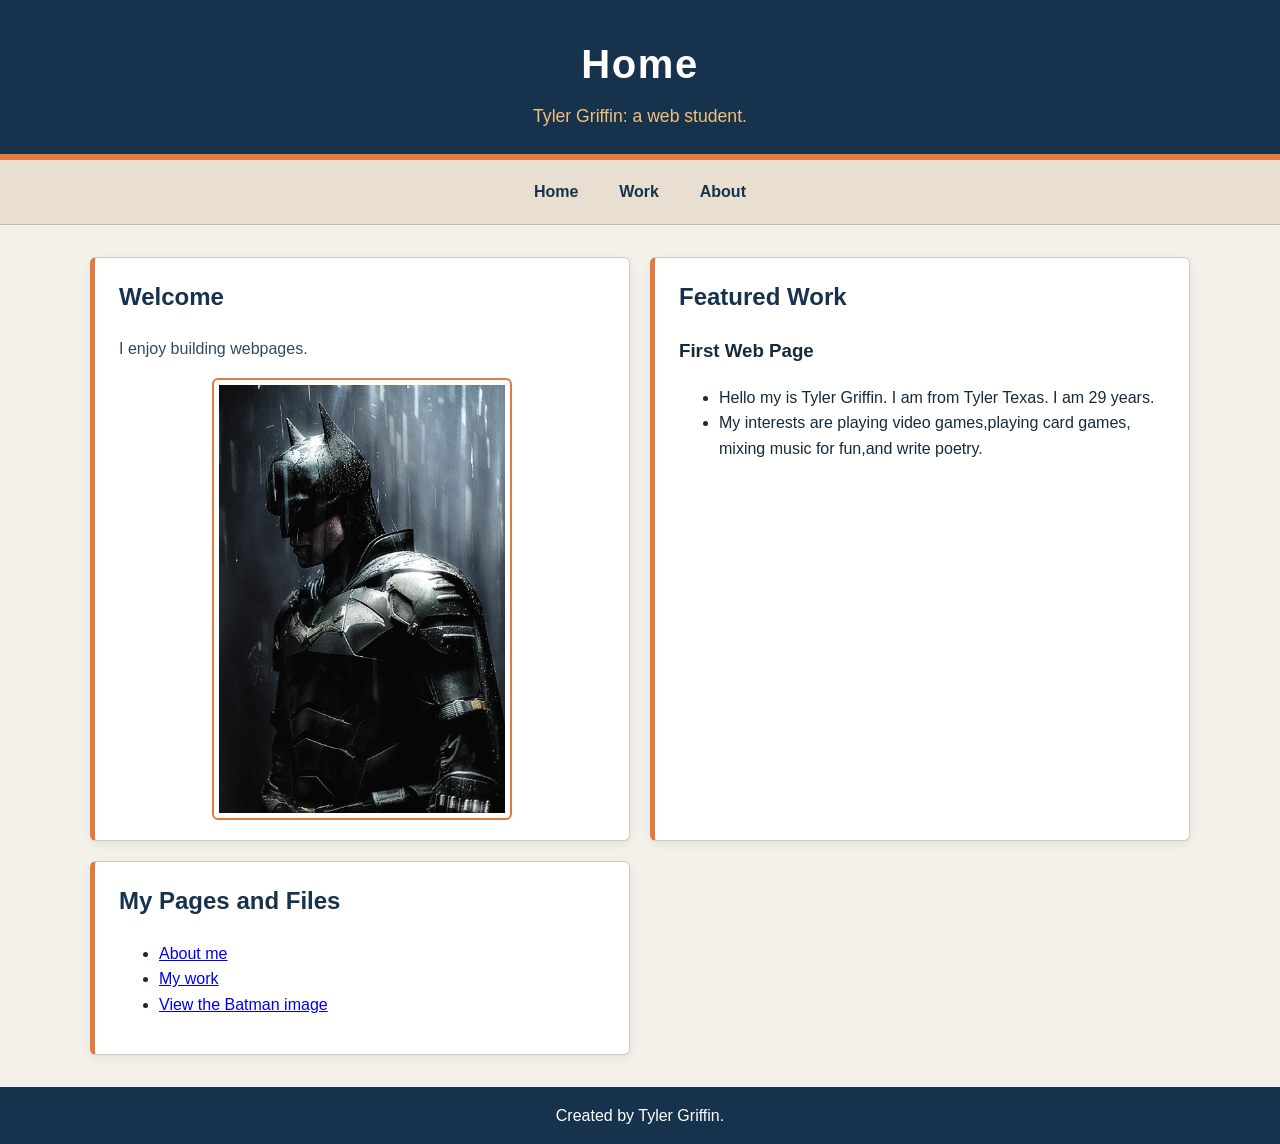
<file: index.html>
<!DOCTYPE html>
<html lang="en">
<head>
    <meta charset="UTF-8">
    <meta name="viewport" content="width=device-width, initial-scale=1.0">
    <link rel="stylesheet" href="style.css">
    <title>Home | Tyler Griffin</title>
</head>

<body>
    <header>
        <h1 id="page-title">Home</h1>
        <p class="tagline">Tyler Griffin: a web student.</p>
    </header>
    <nav class="site-nav">
<a href="index.html">Home</a>
<a href="project.html">Work</a>
<a href="about.html">About</a>
</nav>
 <main id="page-content">
        <section class="content-card">
            <h2>Welcome</h2>
            <p>I enjoy building webpages.</p>
            <img class="featured-image" src="batman.jpg" alt="A cool picture of Batman.">
        </section>
        <section class="content-card">
            <h2>Featured Work</h2>
            <h3>First Web Page</h3>
            <ul>
                <li>Hello my is Tyler Griffin. I am from Tyler Texas. I am 29 years.</li>
                <li>My interests are playing video games,playing card games, mixing music for fun,and write poetry.</li>
            </ul>
        </section>
        <section class="content-card">
            <h2>My Pages and Files</h2>
            <ul>
                <li><a href="about.html">About me</a></li>
                <li><a href="project.html">My work</a></li>
                <li><a href="batman.jpg">View the Batman image</a></li>
            </ul>
        </section>
    </main>
    <footer>Created by Tyler Griffin.</footer>
</body>

</html>
</file>
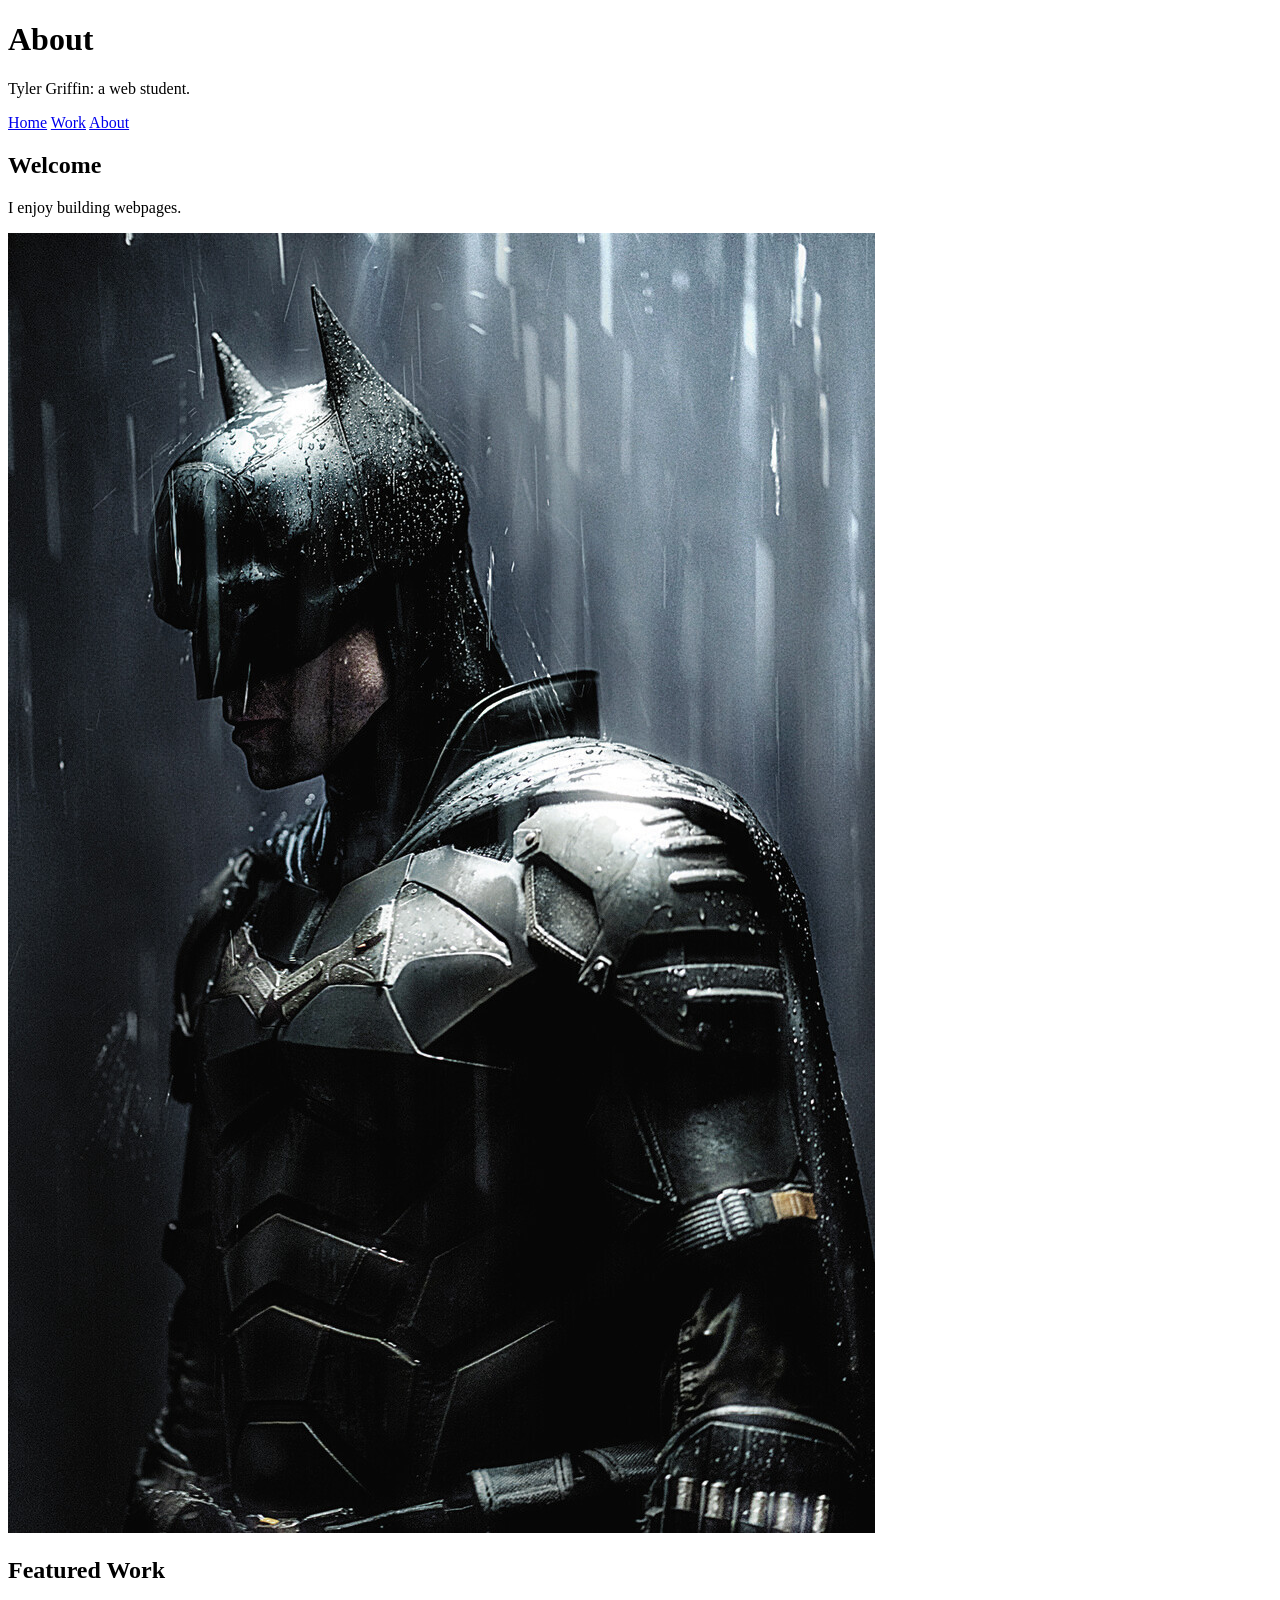
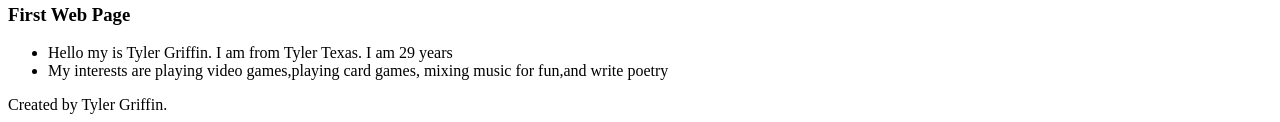
<file: about.html>
<!DOCTYPE html>
<html lang="en">

<head>
    <title>Home |Tyler Griffin</title>
</head>

<body>
    <header>
        <h1>About</h1>
        <p>Tyler Griffin: a web student.</p>
    </header>
    <nav>
<a href="index.html">Home</a>
<a href="project.html">Work</a>
<a href="about.html">About</a>
</nav>

<main>
        <section>
            <h2>Welcome</h2>
            <p>I enjoy building webpages.</p>
            <img src="batman.jpg" alt="A cool picture of Batman.">
        </section>
        <section>
            <h2>Featured Work</h2>
            <h3>First Web Page</h3>
            <ul>
                <li>Hello my is Tyler Griffin. I am from Tyler Texas. I am 29 years</li>
                <li>My interests are playing video games,playing card games, mixing music for fun,and write poetry</li>
            </ul>
        </section>
    </main>
    <footer>Created by Tyler Griffin.</footer>
</body>

</html>
</file>
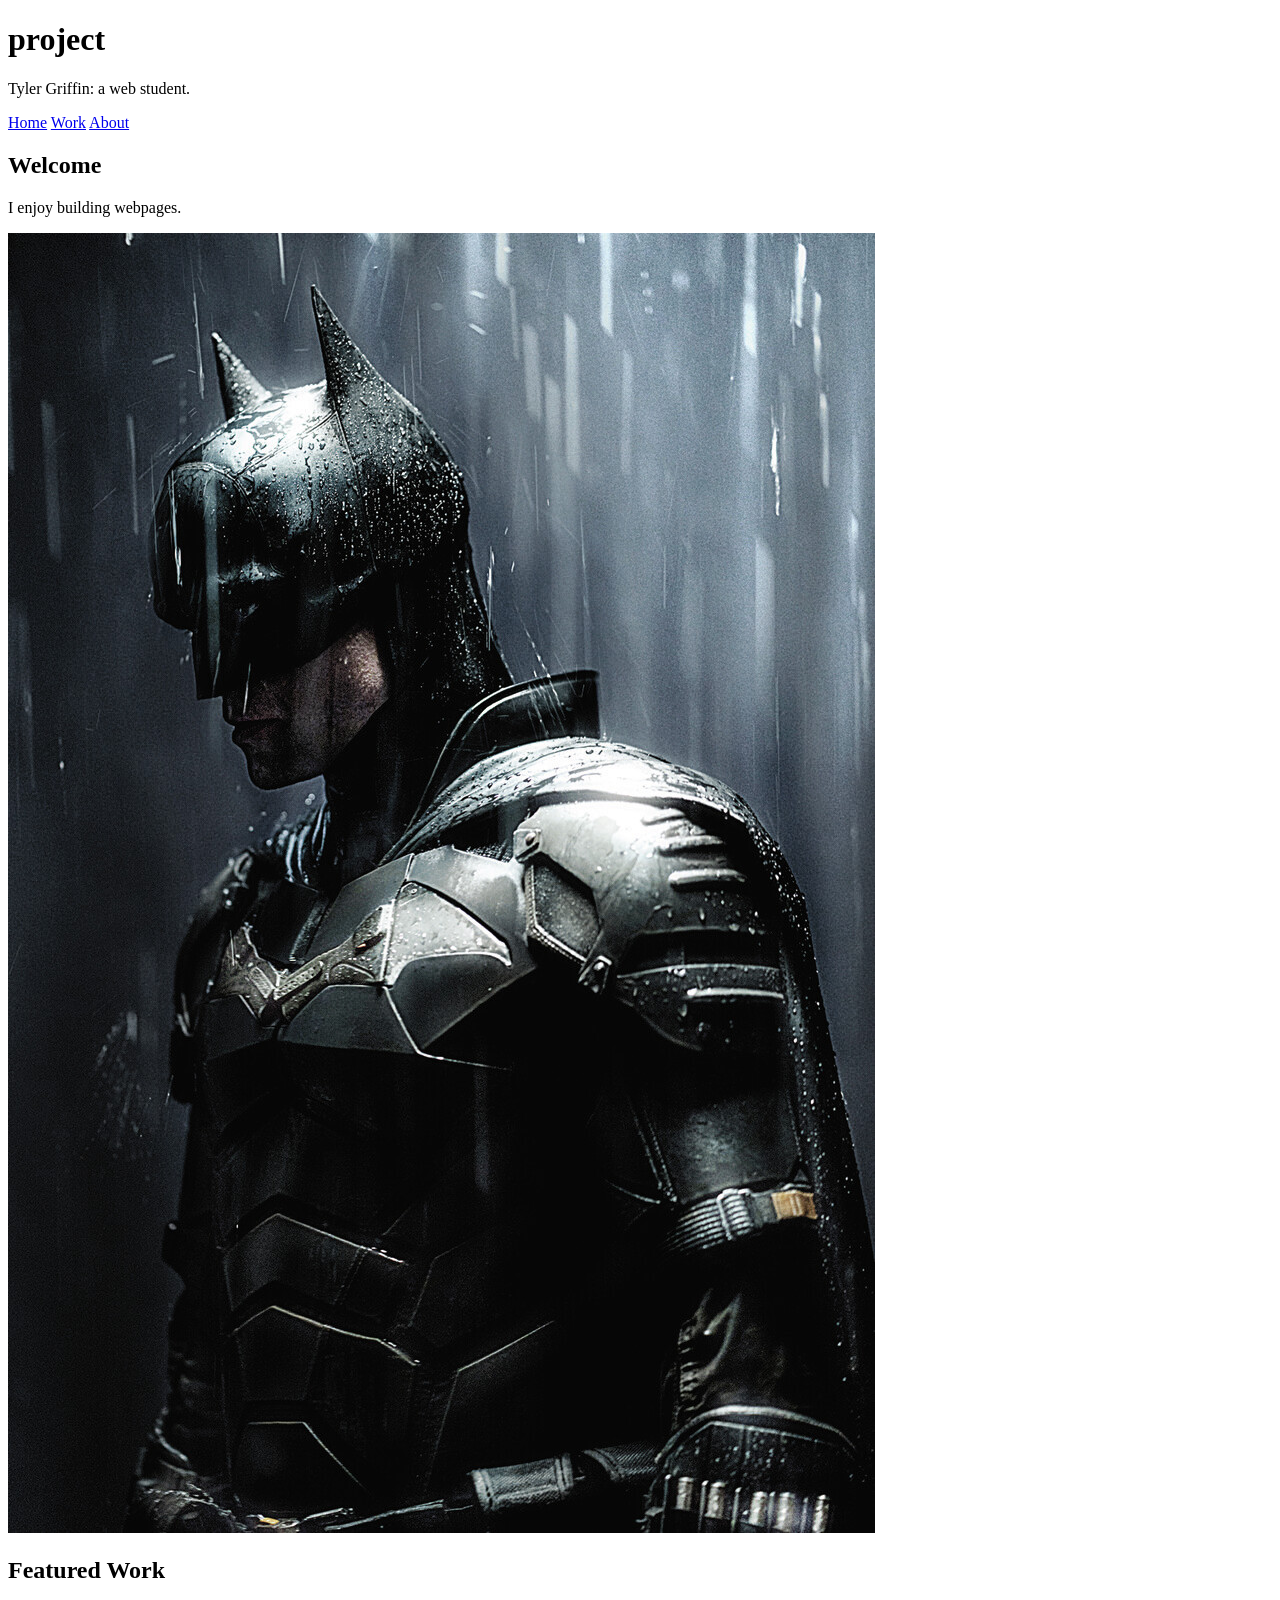
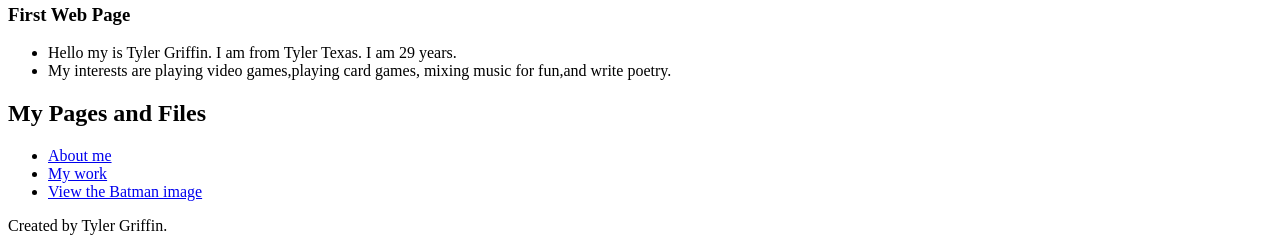
<file: project.html>
<!DOCTYPE html>
<html lang="en">

<head>
    <title>Home | Tyler Griffin</title>
</head>

<body>
    <header>
        <h1>project</h1>
        <p>Tyler Griffin: a web student.</p>
    </header>
    <nav>
<a href="index.html">Home</a>
<a href="project.html">Work</a>
<a href="about.html">About</a>
</nav>
 <main>
        <section>
            <h2>Welcome</h2>
            <p>I enjoy building webpages.</p>
            <img src="batman.jpg" alt="A cool picture of Batman.">
        </section>
        <section>
            <h2>Featured Work</h2>
            <h3>First Web Page</h3>
            <ul>
                <li>Hello my is Tyler Griffin. I am from Tyler Texas. I am 29 years.</li>
                <li>My interests are playing video games,playing card games, mixing music for fun,and write poetry.</li>
            </ul>
        </section>
        <section>
            <h2>My Pages and Files</h2>
            <ul>
                <li><a href="about.html">About me</a></li>
                <li><a href="project.html">My work</a></li>
                <li><a href="batman.jpg">View the Batman image</a></li>
            </ul>
        </section>
    </main>
    <footer>Created by Tyler Griffin.</footer>
</body>

</html>
</file>
<file: style.css>
* {
    box-sizing: border-box;
}

body {
    margin: 0;
    background-color: #f4f1ea;
    color: #172a3a;
    font-family: Arial, Helvetica, sans-serif;
    line-height: 1.6;
}

header {
    padding: 2rem 1rem 1.5rem;
    background-color: #17324d;
    border-bottom: 6px solid #e07a3f;
    color: #ffffff;
    text-align: center;
}

#page-title {
    margin: 0;
    font-size: 2.5rem;
    letter-spacing: 0.04em;
}

.tagline {
    margin: 0.35rem 0 0;
    color: #f2c078;
    font-size: 1.1rem;
}

.site-nav {
    display: flex;
    justify-content: center;
    flex-wrap: wrap;
    gap: 0.75rem;
    padding: 0.75rem 1rem;
    background-color: #e8dfd1;
    border-bottom: 1px solid #c7b9a5;
}

.site-nav a {
    padding: 0.45rem 0.9rem;
    border-radius: 4px;
    color: #17324d;
    font-weight: bold;
    text-decoration: none;
}

.site-nav a:hover,
.site-nav a:focus {
    background-color: #17324d;
    color: #ffffff;
}

#page-content {
    width: min(1100px, calc(100% - 2rem));
    margin: 2rem auto;
}

.content-card {
    margin: 0 0 1.25rem;
    min-width: 0;
    padding: 1.25rem 1.5rem;
    background-color: #ffffff;
    border: 1px solid #d5c9b8;
    border-left: 5px solid #e07a3f;
    border-radius: 6px;
    box-shadow: 0 3px 10px rgb(23 50 77 / 8%);
}

.content-card h2 {
    margin-top: 0;
    color: #17324d;
}

.content-card p {
    color: #304b5e;
}

.featured-image {
    display: block;
    width: min(100%, 300px);
    height: auto;
    margin: 1rem auto 0;
    padding: 5px;
    border: 2px solid #e07a3f;
    border-radius: 6px;
}

footer {
    margin-top: 2rem;
    padding: 1rem;
    background-color: #17324d;
    color: #ffffff;
    text-align: center;
}

@media (min-width: 700px) {
    #page-content {
        display: grid;
        grid-template-columns: repeat(2, minmax(0, 1fr));
        gap: 1.25rem;
    }

    .content-card {
        margin: 0;
    }
}

@media (max-width: 420px) {
    .content-card {
        padding: 1rem;
    }

    .site-nav {
        gap: 0.25rem;
        padding-inline: 0.5rem;
    }

    .site-nav a {
        padding-inline: 0.7rem;
    }
}
</file>
